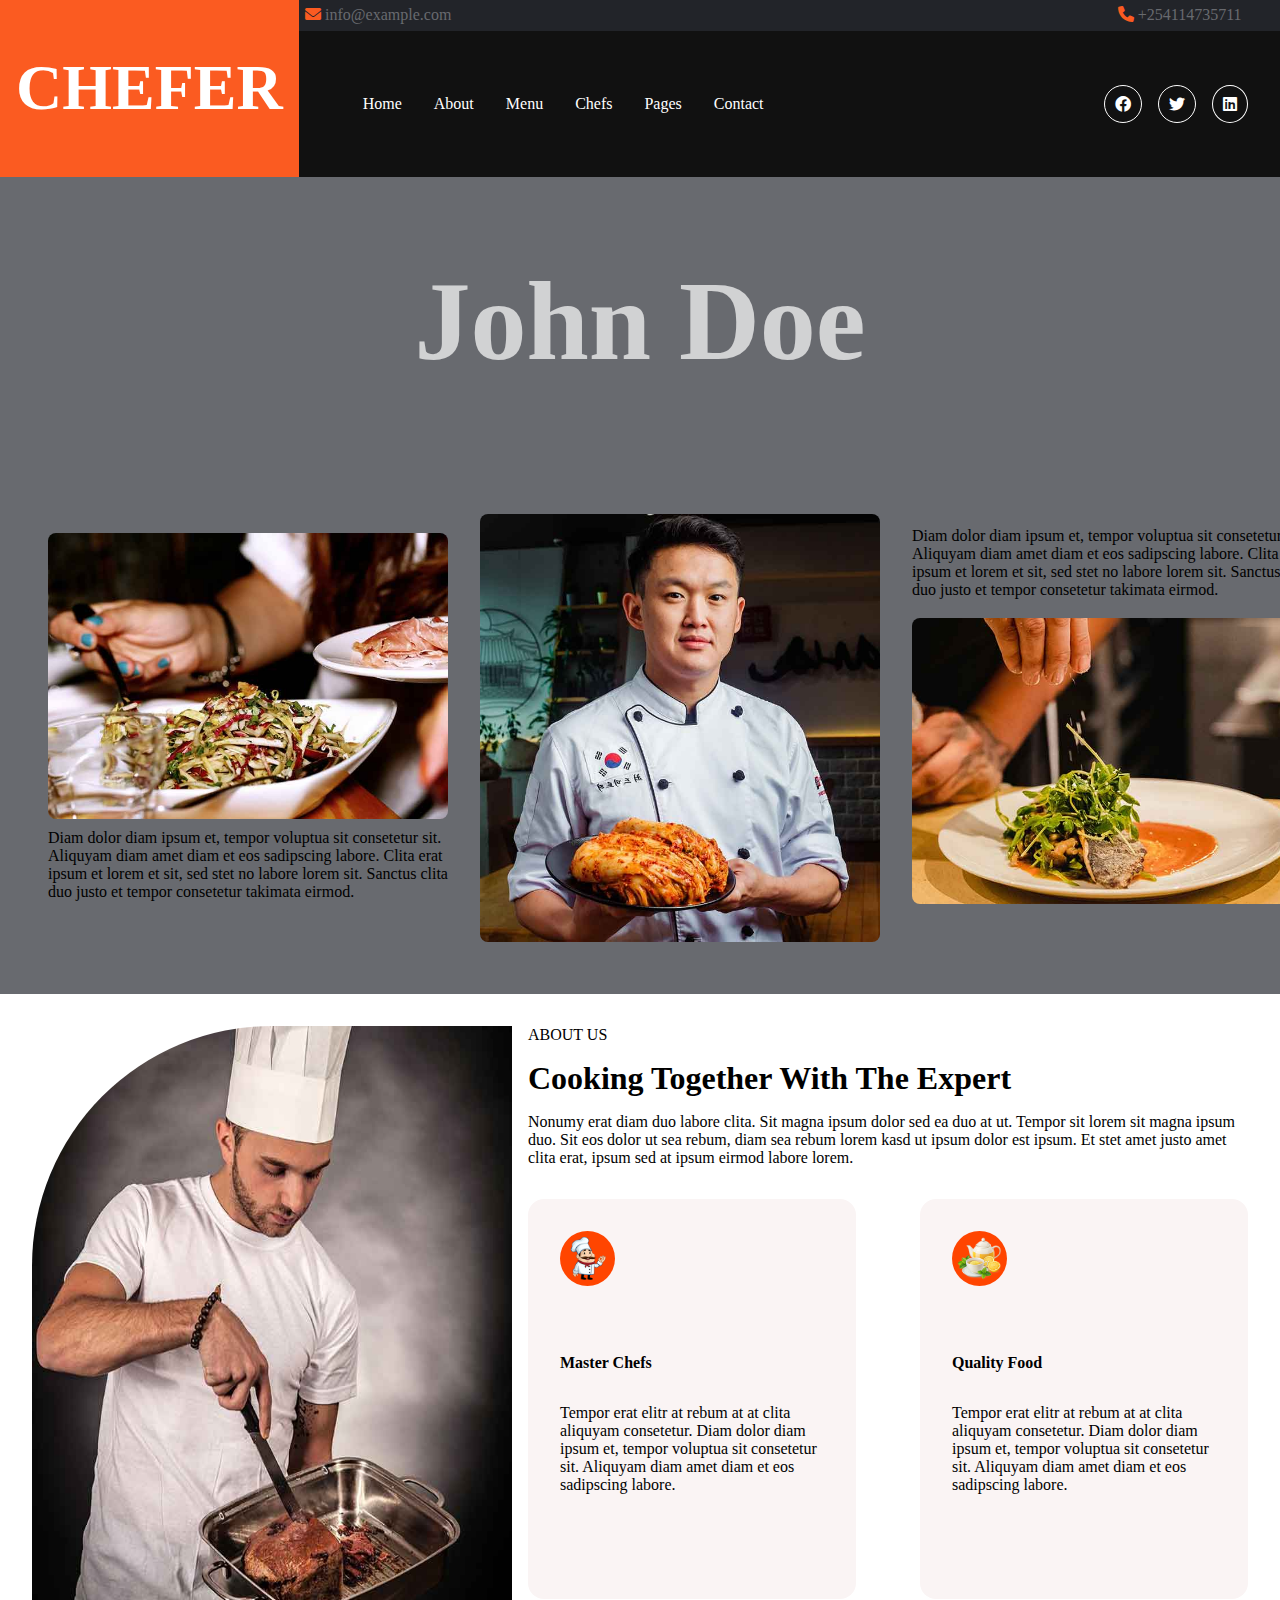
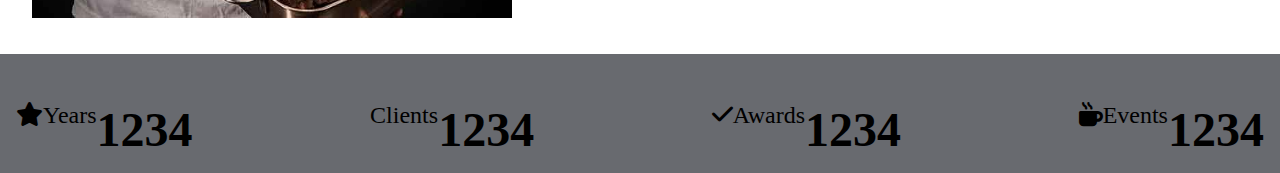
<file: index.html>
<!DOCTYPE html>
<html lang="en">
<head>
    <meta charset="UTF-8">
    <meta name="viewport" content="width=device-width, initial-scale=1.0">
    <title>Home Page</title>
    <link rel="stylesheet" href="https://cdnjs.cloudflare.com/ajax/libs/font-awesome/6.0.0-beta3/css/all.min.css">
    <link rel="stylesheet" href="style.css">
</head>
<body>
    <div class="header">
        <div class="left">
            <h1>CHEFER</h1>
        </div>
        <div class="right">
            <div class="top">
                <p><i class="fa-solid fa-envelope"></i> info@example.com</p>
                <p><i class="fa-solid fa-phone"></i> +254114735711</p>
            </div>
            <div class="bottom">
                <div class="bottom-left">
                    <li>Home</li>
                    <li>About</li>
                    <li>Menu</li>
                    <li>Chefs</li>
                    <li>Pages</li>
                    <li>Contact</li>
                </div>
                <div class="bottom-right">
                    <i class="fa-brands fa-facebook"></i>
                    <i class="fa-brands fa-twitter"></i>
                    <i class="fa-brands fa-linkedin"></i>
                </div>
            </div>
        </div>
    </div>
    <div class="text">
        <h1>John Doe</h1>
    </div>
    <div class="container">
        <div class="left">
            <div class="top">
                <img src="hero-2.jpg" alt="hero1">
            </div>
            <div class="bottom-content">
                <p>
                    Diam dolor diam ipsum et, tempor voluptua sit consetetur sit. Aliquyam diam amet diam et eos sadipscing labore. Clita erat ipsum et lorem et sit, sed stet no labore lorem sit. Sanctus clita duo justo et tempor consetetur takimata eirmod. 
                </p>
            </div>
        </div>
        <div class="middle">
            <img src="hero-1.jpg" alt="">
        </div>
        <div class="right">
            <div class="text">
                <p>
                    Diam dolor diam ipsum et, tempor voluptua sit consetetur sit. Aliquyam diam amet diam et eos sadipscing labore. Clita erat ipsum et lorem et sit, sed stet no labore lorem sit. Sanctus clita duo justo et tempor consetetur takimata eirmod. 
                </p>
            </div>
            <div class="image">
                <img src="hero-3.jpg" alt="">
            </div>
            
        </div>
    </div>
    <!-- Start of about section -->
    <div class="about">
        <div class="left">
            <img src="about.jpg" alt="About Image">
        </div>
        <div class="right">
            <div class="top">
                <p>ABOUT US</p>
                <h1>Cooking Together With The Expert</h1>
                <p>Nonumy erat diam duo labore clita. Sit magna ipsum dolor sed ea duo at ut. Tempor sit lorem sit magna ipsum duo. Sit eos dolor ut sea rebum, diam sea rebum lorem kasd ut ipsum dolor est ipsum. Et stet amet justo amet clita erat, ipsum sed at ipsum eirmod labore lorem.</p>
            </div>
            <div class="bottom">
                <div class="chef">
                    <img src="feature-1.png" alt="">
                    <h2>Master Chefs</h2>
                    <p>
Tempor erat elitr at rebum at at clita aliquyam consetetur. Diam dolor diam ipsum et, tempor voluptua sit consetetur sit. Aliquyam diam amet diam et eos sadipscing labore.
                    </p>
                </div>
                <div class="food">
                    <img src="feature-3.png" alt="">
                    <h2>Quality Food</h2>
                    <p>Tempor erat elitr at rebum at at clita aliquyam consetetur. Diam dolor diam ipsum et, tempor voluptua sit consetetur sit. Aliquyam diam amet diam et eos sadipscing labore.</p>
                </div>
            </div>
        </div>
    </div>
    <!-- End of about section -->
     <div class="numbers">
        <div class="years">
            <i class="fa-solid fa-star"></i>
            <p>Years</p>
            <h1>1234</h1>
        </div>
        <div class="clients">
            <i class="fa-solid fa-users-line"></i>
            <p>Clients</p>
            <h1>1234</h1>
        </div>
        <div class="awards">
            <i class="fa-solid fa-check"></i>
            <p>Awards</p>
            <h1>1234</h1>
        </div>
        <div class="events">
            <i class="fa-solid fa-mug-hot"></i>
            <p>Events</p>
            <h1>1234</h1>
        </div>
     </div>
</body>
</html>
</file>
<file: style.css>
/* Remove the default styling */
*{
    padding: 0;
    margin: 0;
}
body{
    background-color:  #686a6f;
}
/* Header stylings */
.header{
    display: flex;
    background-color: #222429;
    color: white;
    width: 100%;
}
.header > .left{
    background-color: #fb5b21;
    display: flex;
    color: white;
    align-items: center;
    justify-content: center;
    text-align: center;
    padding: 1rem;
    font-size: 2rem;
}
.header > .right{
    display: flex;
    flex-direction: column;
    width: 100%;
}

.header > .right > .top{
    display: flex;
    justify-content: space-between;
    gap: 3rem;
    color: #686a6f;
    padding: .4rem;
}
.header > .right > .top > p:nth-child(2){
    margin-left: 34rem;
    margin-right: 2rem;
    
}
.header > .right > .top > p > i{
    color: #fb5b21;
    padding-right: .8;
}
.header > .right > .bottom{
    display: flex;
    justify-content: space-between;
    background-color: #111111;
}
.bottom > .bottom-left{
    display: flex;
    list-style: none;
    justify-content: space-between;
    margin: 3rem;
}
.bottom > .bottom-left > li{
    padding: 1rem;
}
.bottom > .bottom-right{
    display: flex;
    gap: 1rem;
    justify-content: center;
    align-items: center;
    margin-right: 2rem;
}
.bottom > .bottom-right > i{
    padding: 10px 10px;
    border: 1px solid white;
    border-radius: 50%;
}

/* End of header stylings */
/* Styling the text or rather the h1 content */
.text{
    h1{
        font-size: 7rem;
        color: rgba(245, 245, 245, 0.747);
        display: flex;
        justify-content: center;
        align-items: center;
        padding: 5rem;
    }
}
/* End of the text styling */

/* Container Styling */
.container{
    display: flex;
    gap: 2rem;
    justify-content: space-between;
    align-items: center;
    margin: 3rem 3rem;
    align-items: center;
    img{
        width: 25rem;
        border-radius: 8px;
    }
    .left, .right{
        margin-top: -1.6rem;
        display: flex;
        flex-direction: column;  
    } 
    .left > .bottom-content > p{
        padding-top: .4rem;
    }
    .right > .text > p{
        padding-bottom: 1.2rem;
    }
}
/* About section styling */
.about{
    background-color: white;
    display: flex;
    gap: 1rem;
    margin: 2rem 0;
    padding: 2rem;
    .left{
        border-radius: 1rem;
        img{
            border-top-left-radius: 15rem;
            width: 30rem;
            height: 37rem;
        }
    }
    .right{
        display: flex;
        flex-direction: column;
        gap: 2rem;
        .top{
            display: flex;
            flex-direction: column;
            gap: 1rem;
        }
        .bottom{
            display: flex;
            justify-content: space-between;
            gap: 4rem;
            .chef , .food{
                background-color: #faf4f4;
                border-radius: 1rem;
                font-size: 1rem;
                height: 25rem;
                img{
                    background-color: orangered;
                    border-radius: 50%;
                    width: 55px;
                    height: 55px;
                    margin-left: 2rem;
                    margin-top: 2rem;
                }
                h2{
                    margin-left: 2rem;
                    margin-top: 2rem;
                    font-size: 1rem;
                    padding: 2rem 0;
                }
                p{
                    margin-left: 2rem;
                    margin-right: 2rem;
                }
            }
        }
    }
}
/* End of about section styling */

.numbers{
    display: flex;
    gap: 1rem;
    font-size: 1.5rem;
    justify-content: space-between;
    div{
        display: flex;
        margin: 1rem;
        .icon{
            background-color: rgb(37, 35, 35);
            border-radius: 100%;
            width: 80px;
            height: 70px;
            display: flex;
            justify-content: center;
            align-items: center;
            i{
                font-size: 3rem;
                display: flex;
                justify-content: center;
                align-items: center;
                color: orangered;
            }
        }
        .text1{
            display: flex;
            flex-direction: column;
            padding-top: -2rem;
            p{
                color: white;
                font-size: 1rem;

            }
            h1{
                color: #f1efe4;
            }
        }
    }
}
</file>
